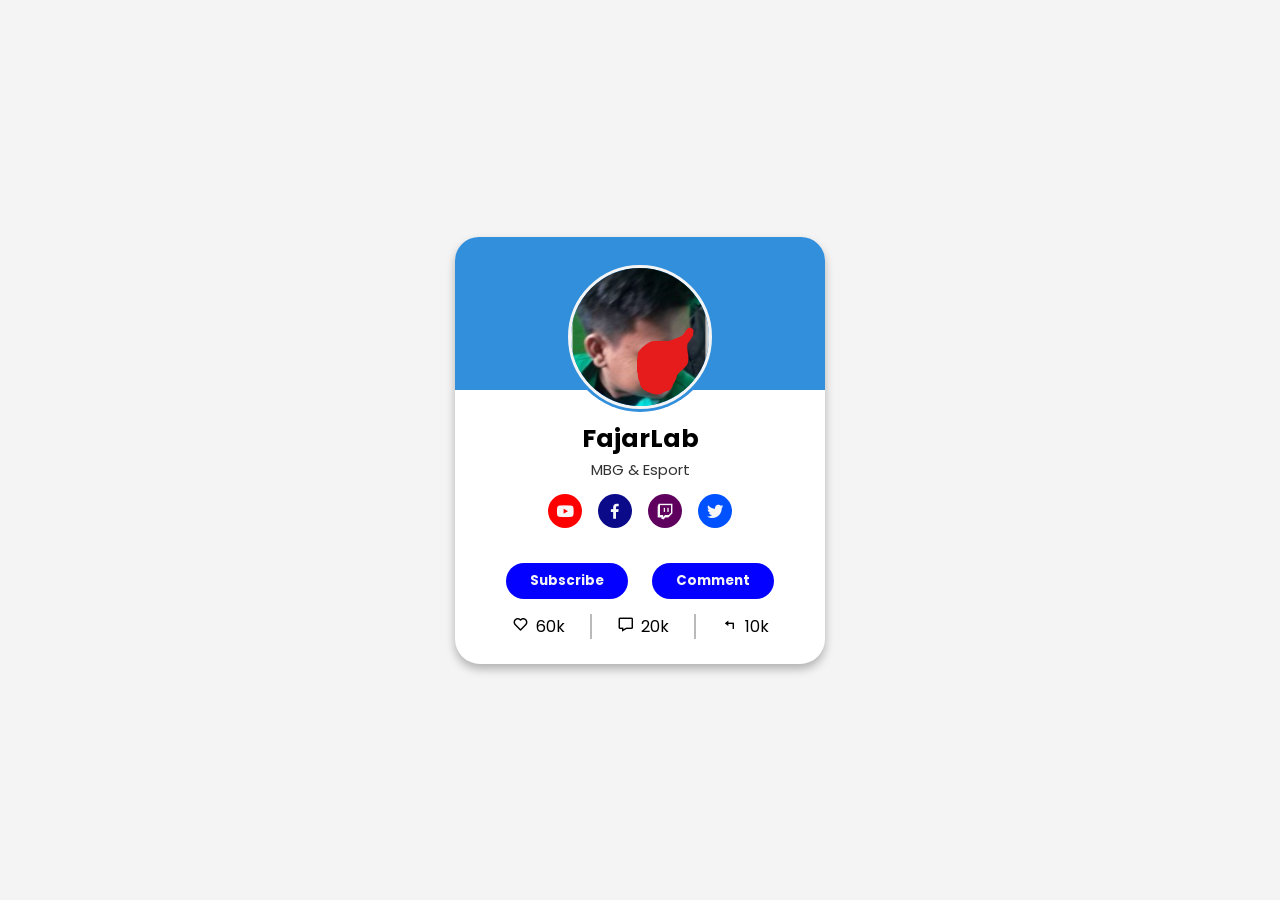
<file: index.html>
<!DOCTYPE html>
<html lang="en">
<head>
    <meta charset="UTF-8">
    <meta name="viewport" content="width=device-width, initial-scale=1.0">
    <title>Profile Card UI Design</title>
    <link rel="stylesheet" href="project1.css">
    <link href='https://unpkg.com/boxicons@2.1.4/css/boxicons.min.css' rel='stylesheet'>
</head>
<body>
    
    <div class="card-box">
        <div class="image">
            <img src="image.png" alt="image.png" class="profile">
        </div>
        <div class="info-orang">
            <span class="nama">FajarLab</span> <!--kenapa pake span, kenapa ga <a> atau h1/h2/h3/h4-->
            <span class="job">MBG & Esport</span>
        </div>
        <div class="media">
            <a href="#" id="youtube" style="background-color: red;" class="link"> <!--kenapa href #-->
                <i class="bx bxl-youtube" ></i>
            </a>    
            <a href="#" id="facebook" style="background-color: rgb(11, 11, 138);" class="link"> <!--kenapa href #-->
                <i class="bx bxl-facebook"></i>
            </a>    
            <a href="#" id="twitch" style="background-color: rgb(95, 0, 95);" class="link"> <!--kenapa href #-->
                <i class="bx bxl-twitch"></i>
            </a>    
            <a href="#" id="twitter" class="link"> <!--kenapa href #-->
                <i class="bx bxl-twitter"></i>
            </a>    
        </div>

        <div class="buttons">
            <button class="button"> Subscribe</button>
            <button class="button"> Comment</button>
        </div>

        <div class="analitik">
            <div class="data">
                <i class="bx bx-heart"></i>
                <span>60k</span>
            </div>
            <div class="data">
                <i class="bx bx-message"></i>
                <span>20k</span>
            </div>
            <div class="data">
                <i class="bx bx-reply"></i>
                <span>10k</span>
            </div>
        </div>
    </div>
</body>
</html>
</file>
<file: project1.css>
@import url('https://fonts.googleapis.com/css2?family=Poppins:ital,wght@0,100;0,200;0,300;0,400;0,500;0,600;0,700;0,800;0,900;1,100;1,200;1,300;1,400;1,500;1,600;1,700;1,800;1,900&display=swap');
*{
    margin: 0;
    padding: 0;
    font-family: "Poppins", sans-serif;
    box-sizing: border-box; /*kenapa menggunakan  box sizing*/
}
body {
    height: 100vh;
    display: flex;
    justify-content: center;
    align-items: center;
    background-color: #f4f4f4;
}
.card-box {
    background-color: #fff;
    max-width: 370px; /*kenapa pake px nggak yang lain?*/
    width: 100%;
    box-shadow: 0 5px 10px rgba(0, 0, 0, 0.274);
    border-radius: 25px;
    padding: 25px;
    display: flex;
    align-items: center;
    flex-direction: column;
    position: relative;
}
.card-box::before {
    content: '';
    position: absolute;
    top: 0;
    left: 0;
    border-radius: 24px 24px 0 0;
    height: 36%;
    width: 100%;

    background-color: rgb(49, 143, 219);
    
}
.image {
    position: relative; /*kenapa pake relative ga yang lain?*/
    width: 150px;
    height: 150px;
    
    border-radius: 50%;
    padding: 3px;
    background-color: rgb(49, 143, 219);
    margin-bottom: 8px; /*kenapa pake margin nggak yang lain?*/
}
.image .profile {
    width: 100%;
    height: 100%;
    object-fit: cover; /*objek fit itu apaan kenapa pake ini?*/
    border-radius: 50%; 
    border: 3px solid #f4f4f4 ;

}
.info-orang .nama {
    font-size: 25px;
    font-weight: 700;
}
.info-orang .job {
    font-size: 15px;
    font-weight: 400;
    color: #333;
}
.card-box .info-orang {
    flex-direction: column;
    display: flex;
    align-items: center;
}
.media {
    display: flex;
    align-items: center;
    margin-top: 13px;
}

.media .link {
    display: flex;
    justify-content: center;
    align-items: center;
    color: #f7f7f7;
    font-size: 20px;
    height: 34px;
    width: 34px;
    border-radius: 50%;
    margin: 0 8px;
    background-color: rgb(0, 81, 255);
    text-decoration: none;
}

.card-box .buttons {
    display: flex;
    justify-content: center;
    align-items: center;
    margin-top: 35px;
}
.buttons .button {
    display: flex;
    border: none;
    border-radius: 50px;
    background-color: #0400ff;
    padding: 8px 24px;
    margin: 0 12px;
    color: #f4f4f4;
    font-weight: 700;
    transition: 400ms;
    cursor: pointer;
}
.buttons .button:hover {
    background-color: #0400ffdc;
}

.card-box .analitik {
    display: flex;
    justify-content: center;
    align-items: center;
    margin-top: 15px;
}
.analitik .data {
    padding: 0 25px;
    border-right: 2px solid #33333356;
}
.analitik .data:last-child {
    border: none;
}
.data i {
    font-size: 17px;
    margin-right: 3px;
}
</file>
